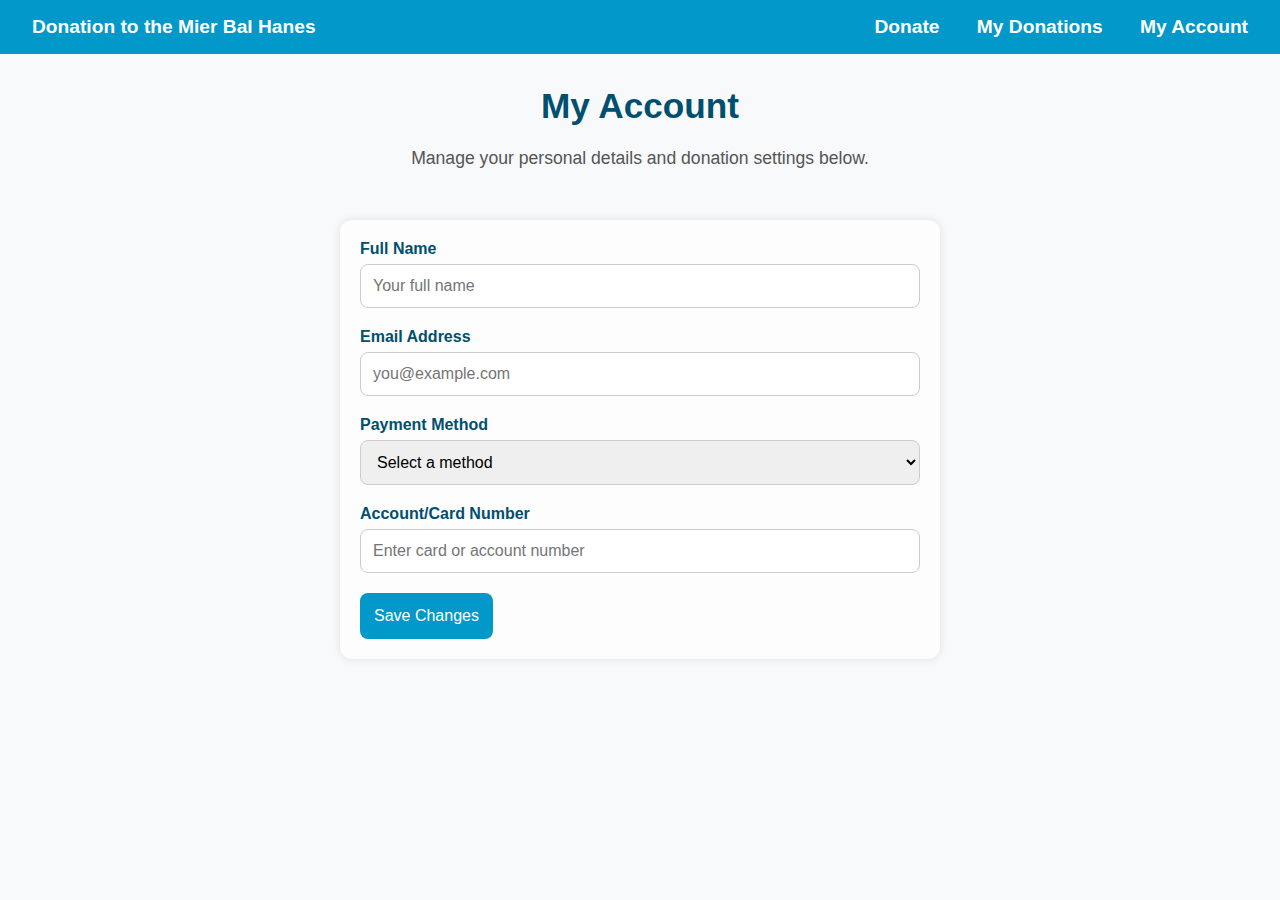
<file: account.html>
<!DOCTYPE html>
<html lang="en">
<head>
  <meta charset="UTF-8" />
  <meta name="viewport" content="width=device-width, initial-scale=1" />
  <title>My Account – Mier Bal Hanes</title>
  <link rel="stylesheet" href="style.css" />
</head>
<body>

  <nav>
    <div class="nav-left">Donation to the Mier Bal Hanes</div>
    <div class="nav-right">
      <a href="index.html">Donate</a>
      <a href="donations.html">My Donations</a>
      <a href="account.html" class="active">My Account</a>
    </div>
  </nav>

  <section class="header-text">
    <h2>My Account</h2>
    <p>
      Manage your personal details and donation settings below.
    </p>
  </section>

  <main class="account-container">
    <form class="account-form">
      <div class="form-group">
        <label for="fullName">Full Name</label>
        <input type="text" id="fullName" name="fullName" placeholder="Your full name" required />
      </div>

      <div class="form-group">
        <label for="email">Email Address</label>
        <input type="email" id="email" name="email" placeholder="you@example.com" required />
      </div>

      <div class="form-group">
        <label for="paymentMethod">Payment Method</label>
        <select id="paymentMethod" name="paymentMethod" required>
          <option value="">Select a method</option>
          <option value="credit">Credit Card</option>
          <option value="bank">Bank Account</option>
          <option value="paypal">PayPal</option>
        </select>
      </div>

      <div class="form-group">
        <label for="accountNumber">Account/Card Number</label>
        <input type="text" id="accountNumber" name="accountNumber" placeholder="Enter card or account number" required />
      </div>

      <div class="form-group">
        <button type="submit">Save Changes</button>
      </div>
    </form>
  </main>

</body>
</html>
</file>
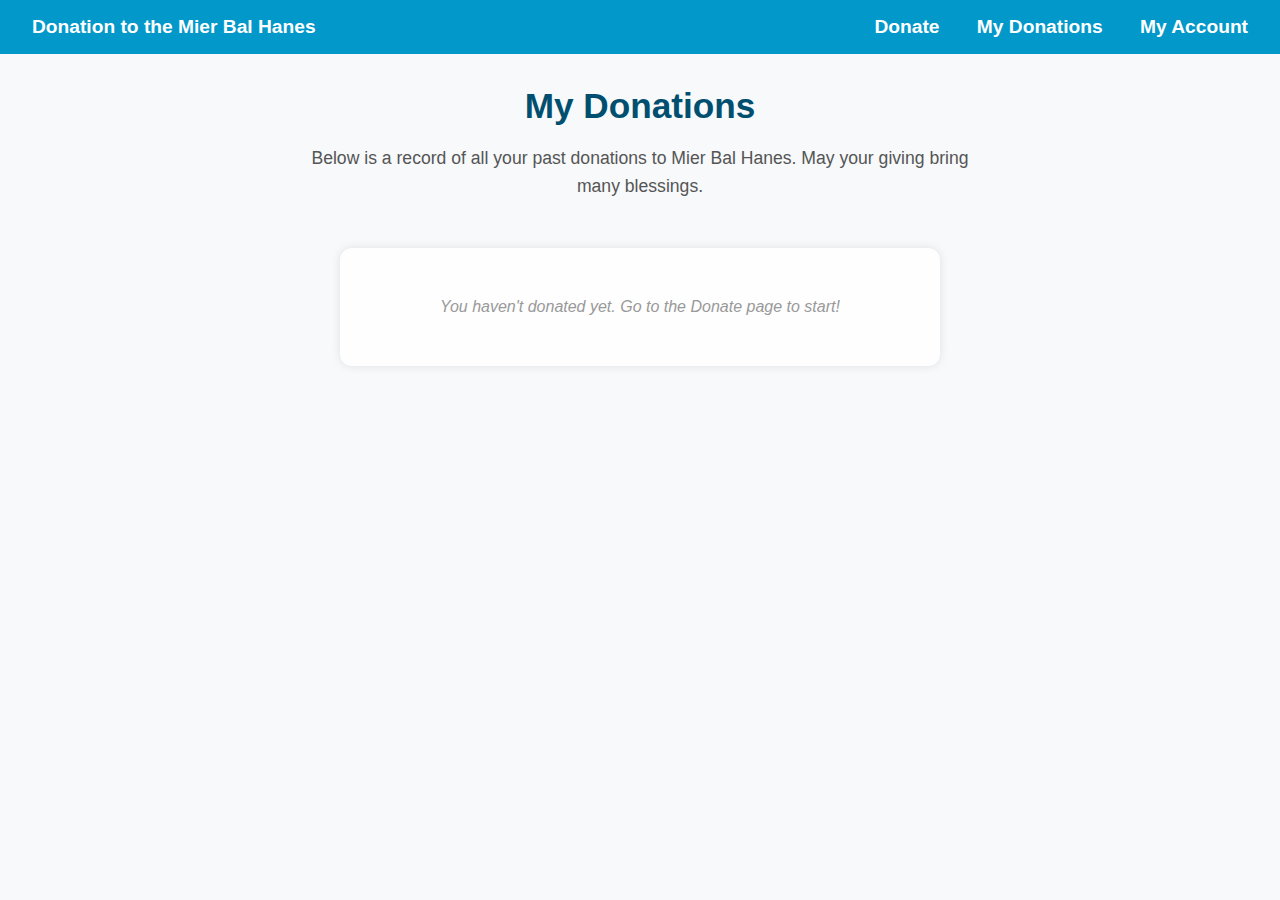
<file: donations.html>
<!DOCTYPE html>
<html lang="en">
<head>
  <meta charset="UTF-8" />
  <meta name="viewport" content="width=device-width, initial-scale=1" />
  <title>My Donations – Mier Bal Hanes</title>
  <link rel="stylesheet" href="style.css" />
</head>
<body>

  <nav>
    <div class="nav-left">Donation to the Mier Bal Hanes</div>
    <div class="nav-right">
      <a href="index.html">Donate</a>
      <a href="donations.html" class="active">My Donations</a>
      <a href="account.html">My Account</a>
    </div>
  </nav>

  <section class="header-text">
    <h2>My Donations</h2>
    <p>
      Below is a record of all your past donations to Mier Bal Hanes. May your giving bring many blessings.
    </p>
  </section>

  <main class="donations-container">
    <ul id="donation-list">
      <!-- Filled dynamically -->
    </ul>
  </main>

  <script>
    const list = document.getElementById("donation-list");
    const donations = JSON.parse(localStorage.getItem("donations") || "[]");

    if (donations.length === 0) {
      list.innerHTML = "<li class='no-donations'>You haven't donated yet. Go to the Donate page to start!</li>";
    } else {
      donations.reverse().forEach(d => {
        const li = document.createElement("li");
        const date = new Date(d.date).toLocaleDateString();
        li.innerHTML = `
          <div class="donation-card">
            <span class="amount">₪${d.amount}</span>
            <span class="date">${date}</span>
          </div>
        `;
        list.appendChild(li);
      });
    }
  </script>

</body>
</html>
</file>
<file: style.css>
/* Basic resets */
* {
  box-sizing: border-box;
}
body {
  margin: 0;
  font-family: 'Segoe UI', Tahoma, Geneva, Verdana, sans-serif;
  background: #f7f9fb;
  color: #014f6f;
  -webkit-font-smoothing: antialiased;
  -moz-osx-font-smoothing: grayscale;
}

/* NAV BAR */
nav {
  display: flex;
  justify-content: space-between;
  align-items: center;
  padding: 1rem 2rem;
  background: #0298C9;
  color: white;
  font-weight: 700;
  font-size: 1.2rem;
  user-select: none;
}
nav .nav-left {
  flex: 1;
}
nav .nav-right a {
  color: white;
  text-decoration: none;
  margin-left: 2rem;
  font-weight: 600;
  transition: color 0.3s ease;
}
nav .nav-right a:hover,
nav .nav-right a:focus {
  color: #014f6f;
  outline: none;
}

/* HEADER TEXT */
.header-text {
  max-width: 700px;
  margin: 2rem auto 3rem;
  padding: 0 1rem;
  text-align: center;
  color: #014f6f;
}
.header-text h2 {
  font-size: 2.2rem;
  font-weight: 700;
  margin-bottom: 0.7rem;
}
.header-text p {
  font-size: 1.1rem;
  font-weight: 400;
  color: #555;
  line-height: 1.6;
  text-align: center;
}

/* MAIN LAYOUT */
#main-container {
  display: flex;
  justify-content: center;
  align-items: center;
  gap: 3rem;
  max-width: 960px;
  margin: 0 auto 3rem;
  padding: 0 1rem;
}

/* PUSHKA */
#pushka {
  width: 400px;
  height: 480px;
  flex-shrink: 0;
  cursor: pointer;
  border-radius: 25px;
  background: linear-gradient(145deg, #0298C9, #014f6f);
  box-shadow: 0 10px 28px rgba(2, 152, 201, 0.5);
  display: flex;
  justify-content: center;
  align-items: center;
  padding: 1rem;
  user-select: none;
  transition: box-shadow 0.3s ease;
}
#pushka:hover, #pushka:focus {
  box-shadow: 0 15px 35px rgba(2, 152, 201, 0.7);
  outline: none;
}
#pushka img {
  max-width: 100%;
  max-height: 100%;
  object-fit: contain;
  pointer-events: none;
  user-select: none;
}

/* COINS ON LEFT */
#coins-section {
  flex: 0 0 140px;
}
#coins {
  display: flex;
  flex-direction: column;
  gap: 1.4rem;
  justify-content: center;
}
.coin-card {
  width: 100px;
  height: 100px;
  background: white;
  box-shadow: 0 6px 18px rgba(0,0,0,0.15);
  border-radius: 50%;
  cursor: grab;
  user-select: none;
  transition: transform 0.2s ease, box-shadow 0.3s ease;
  display: flex;
  justify-content: center;
  align-items: center;
  padding: 15px;
  overflow: hidden;
}
.coin-card:hover, .coin-card:focus {
  transform: scale(1.1);
  box-shadow: 0 12px 30px rgba(0,0,0,0.25);
  outline: none;
}
.coin-card img {
  width: 100%;
  height: 100%;
  object-fit: contain;
  pointer-events: none;
  border-radius: 50%;
}

/* BILLS ON RIGHT */
#bills-section {
  flex: 1;
}
#bills {
  display: flex;
  flex-wrap: wrap;
  gap: 1.8rem;
  justify-content: flex-start;
}
.bill-card {
  width: 200px;
  height: 120px;
  background: white;
  box-shadow: 0 6px 18px rgba(0,0,0,0.15);
  border-radius: 20px;
  cursor: grab;
  user-select: none;
  transition: transform 0.2s ease, box-shadow 0.3s ease;
  display: flex;
  justify-content: center;
  align-items: center;
  padding: 15px;
}
.bill-card:hover, .bill-card:focus {
  transform: scale(1.1);
  box-shadow: 0 12px 30px rgba(0,0,0,0.25);
  outline: none;
}
.bill-card img {
  width: 100%;
  height: 100%;
  object-fit: contain;
  pointer-events: none;
  border-radius: 15px;
}

/* MESSAGE */
#message {
  max-width: 700px;
  margin: 0 auto 3rem;
  padding: 0 1rem;
  text-align: center;
  font-weight: 600;
  color: #0298C9;
  font-size: 1.1rem;
}

/* RESPONSIVE */
@media (max-width: 700px) {
  #main-container {
    flex-direction: column;
    gap: 2rem;
  }
  #pushka {
    width: 280px;
    height: 340px;
  }
  #coins-section {
    flex: none;
    display: flex;
    justify-content: center;
  }
  #coins {
    flex-direction: row;
    gap: 1.4rem;
  }
  #bills-section {
    width: 100%;
  }
  #bills {
    justify-content: center;
  }
}
.account-container {
  max-width: 600px;
  margin: 40px auto;
  padding: 20px;
  background: #fdfdfd;
  border-radius: 12px;
  box-shadow: 0 0 10px rgba(0,0,0,0.1);
}

.account-form {
  display: flex;
  flex-direction: column;
  gap: 20px;
}

.form-group label {
  font-weight: bold;
  margin-bottom: 6px;
  display: block;
}

.form-group input,
.form-group select {
  padding: 12px;
  font-size: 16px;
  border: 1px solid #ccc;
  border-radius: 8px;
  width: 100%;
}

.form-group button {
  background-color: #0298C9;
  color: white;
  padding: 14px;
  font-size: 16px;
  border: none;
  border-radius: 8px;
  cursor: pointer;
  transition: background 0.3s;
}

.form-group button:hover {
  background-color: #0276a3;
}
.donations-container {
  max-width: 600px;
  margin: 40px auto;
  padding: 20px;
  background: #fefefe;
  border-radius: 12px;
  box-shadow: 0 0 10px rgba(0,0,0,0.1);
}

#donation-list {
  list-style: none;
  padding: 0;
  margin: 0;
}

.donation-card {
  display: flex;
  justify-content: space-between;
  align-items: center;
  background: #eaf6fc;
  border: 1px solid #c5e6f7;
  padding: 15px 20px;
  border-radius: 8px;
  margin-bottom: 12px;
  font-size: 18px;
  font-weight: 500;
}

.amount {
  color: #0298C9;
  font-weight: bold;
}

.date {
  color: #555;
  font-size: 16px;
}

.no-donations {
  text-align: center;
  padding: 30px;
  color: #999;
  font-style: italic;
}
</file>
